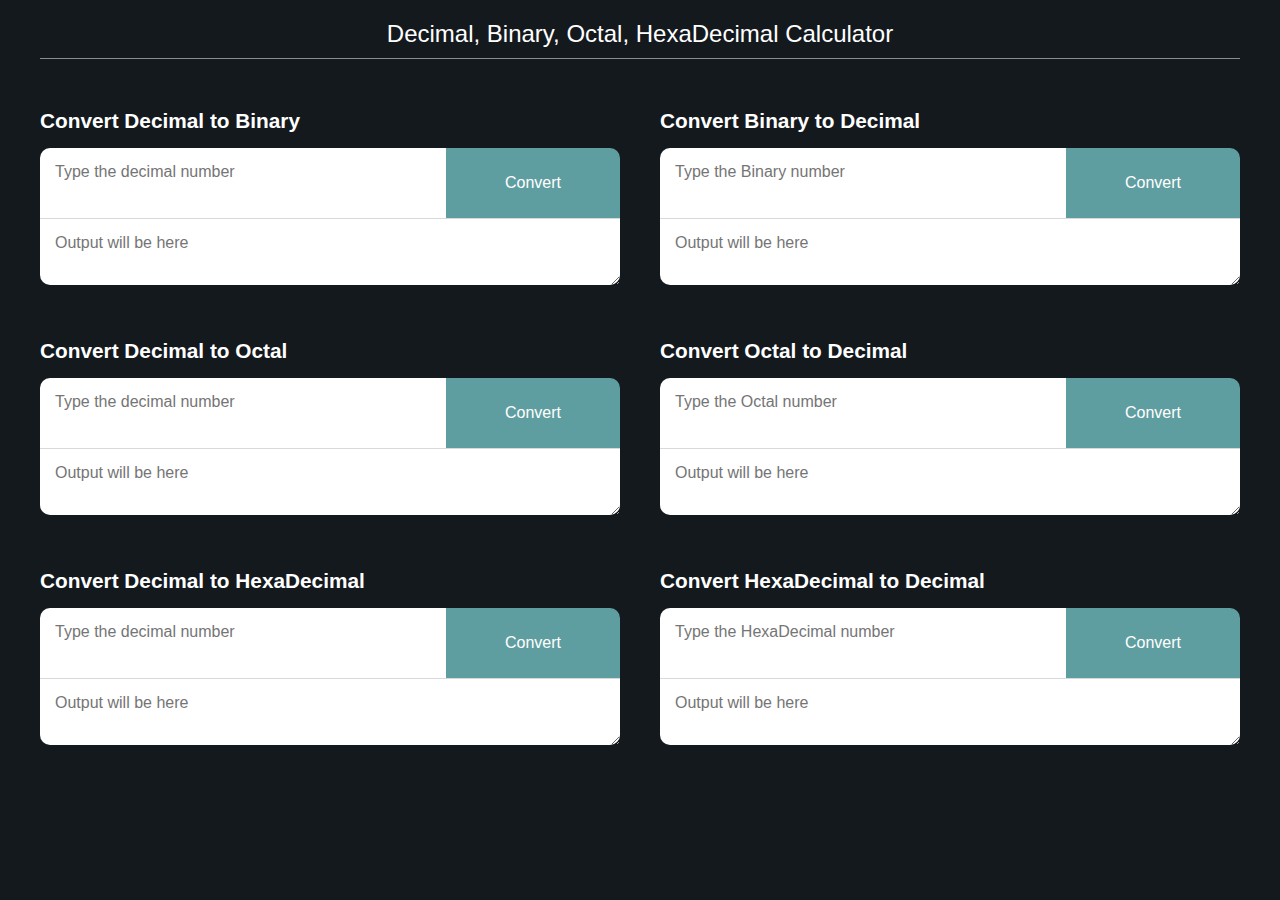
<file: index.html>
<!DOCTYPE html>
<html lang="en">
  <head>
    <meta charset="UTF-8" />
    <meta name="viewport" content="width=device-width, initial-scale=1.0" />
    <title>DBOH Calculator</title>
    <link rel="stylesheet" href="./styles/styles.css" />
  </head>
  <body>
    <main>
      <!-- Title -->
      <div class="title">
        <h2>Decimal, Binary, Octal, HexaDecimal Calculator</h2>
      </div>

      <!-- Decimal to Binary and Binary to Decimal-->
      <section class="main_container display-s-b gap-40">
        <!-- Decimal to Binary -->
        <div class="container">
          <h2>Convert Decimal to Binary</h2>
          <div class="display-s-b">
            <textarea
              class="textareaInput"
              name="DtoB-input"
              id="DtoB-input"
              inputmode="numeric"
              placeholder="Type the decimal number"
            ></textarea>
            <input type="submit" value="Convert" name="DtoB_submit" />
          </div>
          <textarea
            class="textareaOutput"
            name="DtoB-output"
            id="DtoB-output"
            placeholder="Output will be here"
            disabled
          ></textarea>
        </div>

        <!-- Binary to Decimal -->
        <div class="container">
          <h2>Convert Binary to Decimal</h2>
          <div class="display-s-b">
            <textarea
              class="textareaInput"
              name="BtoD-input"
              id="BtoD-input"
              inputmode="numeric"
              placeholder="Type the Binary number"
            ></textarea>
            <input type="submit" value="Convert" name="BtoD_submit" />
          </div>
          <textarea
            class="textareaOutput"
            name="BtoD-output"
            id="BtoD-output"
            placeholder="Output will be here"
            disabled
          ></textarea>
        </div>
      </section>

      <!-- Decimal to Octal and Octal to Decimal-->
      <section class="main_container display-s-b gap-40">
        <!-- Decimal to Octal -->
        <div class="container">
          <h2>Convert Decimal to Octal</h2>
          <div class="display-s-b">
            <textarea
              class="textareaInput"
              name="DtoO-input"
              id="DtoO-input"
              inputmode="numeric"
              placeholder="Type the decimal number"
            ></textarea>
            <input type="submit" value="Convert" name="DtoO_submit" />
          </div>
          <textarea
            class="textareaOutput"
            name="DtoO-output"
            id="DtoO-output"
            placeholder="Output will be here"
            disabled
          ></textarea>
        </div>

        <!-- Octal to Decimal -->
        <div class="container">
          <h2>Convert Octal to Decimal</h2>
          <div class="display-s-b">
            <textarea
              class="textareaInput"
              name="OtoD-input"
              id="OtoD-input"
              inputmode="numeric"
              placeholder="Type the Octal number"
            ></textarea>
            <input type="submit" value="Convert" name="OtoD_submit" />
          </div>
          <textarea
            class="textareaOutput"
            name="OtoD-output"
            id="OtoD-output"
            placeholder="Output will be here"
            disabled
          ></textarea>
        </div>
      </section>

      <!-- Decimal to HexaDecimal and HexaDecimal to Decimal-->
      <section class="main_container display-s-b gap-40">
        <!-- Decimal to HexaDecimal -->
        <div class="container">
          <h2>Convert Decimal to HexaDecimal</h2>
          <div class="display-s-b">
            <textarea
              class="textareaInput"
              name="DtoH-input"
              id="DtoH-input"
              placeholder="Type the decimal number"
            ></textarea>
            <input type="submit" value="Convert" name="DtoH_submit" />
          </div>
          <textarea
            class="textareaOutput"
            name="DtoH-output"
            id="DtoH-output"
            placeholder="Output will be here"
            disabled
          ></textarea>
        </div>

        <!-- HexaDecimal to Decimal -->
        <div class="container">
          <h2>Convert HexaDecimal to Decimal</h2>
          <div class="display-s-b">
            <textarea
              class="textareaInput"
              name="HtoD-input"
              id="HtoD-input"
              placeholder="Type the HexaDecimal number"
            ></textarea>
            <input type="submit" value="Convert" name="HtoD_submit" />
          </div>
          <textarea
            class="textareaOutput"
            name="HtoD-output"
            id="HtoD-output"
            placeholder="Output will be here"
            disabled
          ></textarea>
        </div>
      </section>
    </main>

    <!-- JavaScript -->
    <script src="./js/script.js"></script>
    <script src="./js/test.js"></script>
  </body>
</html>
</file>
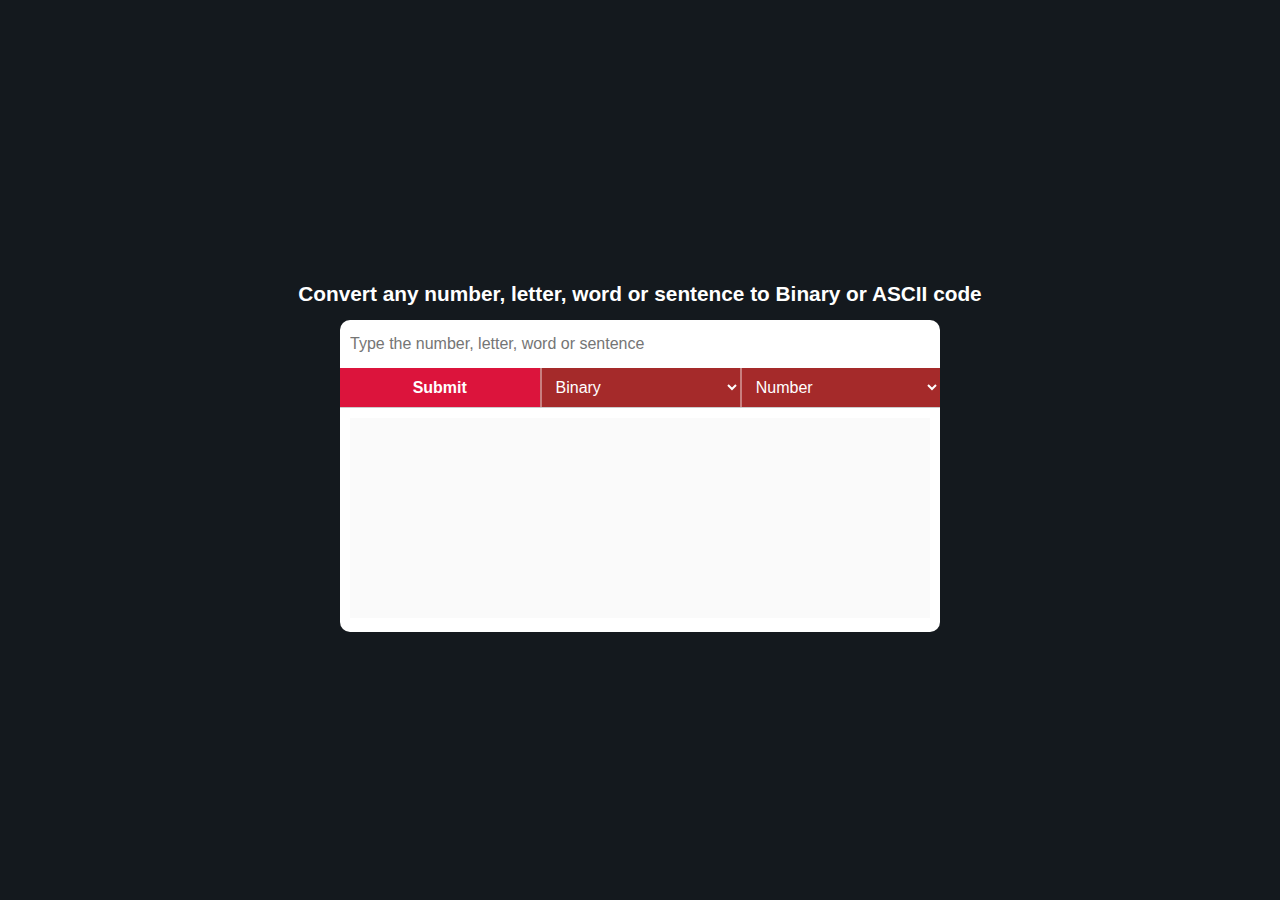
<file: index2.html>
<!DOCTYPE html>
<html lang="en">
  <head>
    <meta charset="UTF-8" />
    <meta name="viewport" content="width=device-width, initial-scale=1.0" />
    <title>Name to Binary</title>
    <link rel="stylesheet" href="./styles.css" />
  </head>
  <body>
    <main>
      <h2>
        Convert any number, letter, word or sentence to Binary or ASCII code
      </h2>
      <div id="container">
        <div id="inputBox">
          <input
            type="text"
            name="fullName"
            id="fullName"
            placeholder="Type the number, letter, word or sentence"
          />
          <div id="menu">
            <input type="submit" value="Submit" />
            <select name="selectOptions1" id="selectOptions1">
              <option value="Binary">Binary</option>
              <option value="ASCII">ASCII</option>
            </select>
            <select name="selectOptions2" id="selectOptions2">
              <option value="Number">Number</option>
              <option value="Text">Text</option>
            </select>
          </div>
        </div>
        <div id="outputBoxx">
          <textarea name="outputBox" id="outputBox" disabled></textarea>
        </div>
      </div>
    </main>
    <script src="./script.js"></script>
  </body>
</html>
</file>
<file: styles/styles.css>
:root {
  --bgColor: rgba(20, 25, 30, 1);
  --lightColor: #fff;
}

*,
*::before,
*::after {
  margin: 0;
  padding: 0;
  box-sizing: border-box;
  font-family: sans-serif;
}

html {
  scroll-behavior: smooth;
}

body {
  background-color: var(--bgColor);
  width: 100%;
}

.display-s-b {
  display: flex;
  justify-content: space-between;
  align-items: center;
}
.display-c {
  display: flex;
  justify-content: center;
  align-items: center;
}
.gap-20 {
  gap: 20px;
}
.gap-40 {
  gap: 40px;
}

main {
  width: 100%;
  max-width: 1536px;
  margin: 0 auto;
  padding: 0 40px;
}

section {
  margin-top: 50px;
}

.title {
  margin-top: 20px;
  border-bottom: 1px solid rgba(255, 255, 255, 0.5);
}
.title h2 {
  color: var(--lightColor);
  font-size: 1.5rem;
  font-weight: normal;
  text-align: center;
  padding-bottom: 10px;
}

.container {
  width: 50%;
}

.container h2 {
  color: var(--lightColor);
  margin-bottom: 15px;
  font-size: 1.3rem;
  overflow-x: hidden;
}

.textareaInput {
  width: 70%;
  background: var(--lightColor);
  resize: none;
  border-top-left-radius: 10px;
  scrollbar-width: none;
}

input[value="Convert"] {
  width: 30%;
  border-top-right-radius: 10px;
  background-color: cadetblue;
  color: var(--lightColor);
  cursor: pointer;
}

.textareaInput,
input[value="Convert"] {
  border: none;
  outline: none;
  padding: 15px;
  font-size: 1rem;
  height: 70px;
}

input[value="Convert"] {
  transition: 0.2s;
}

input[value="Convert"]:hover {
  box-shadow: inset 5px 5px 12px rgba(255, 255, 255, 0.5),
    inset -5px -5px 12px rgba(0, 0, 0, 0.5);
}

.textareaOutput {
  width: 100%;
  min-height: 50px;
  border-bottom-right-radius: 10px;
  border-bottom-left-radius: 10px;
  padding: 15px;
  resize: vertical;
  max-height: 200px;
  font-size: 1rem;
  border: none;
  outline: none;
  border-top: 1px solid rgba(0, 0, 0, 0.15);
  background-color: var(--lightColor);
}

@media screen and (max-width: 768px) {
  .gap-40 {
    gap: 30px;
  }

  main {
    padding: 0 20px;
  }

  section {
    margin-top: 40px;
  }

  .main_container {
    flex-direction: column;
  }

  .container {
    width: 100%;
  }

  input[value="Convert"] {
    box-shadow: inset 5px 5px 12px rgba(255, 255, 255, 0.5),
      inset -5px -5px 12px rgba(0, 0, 0, 0.5);
  }
}


/* 

let DtoO_input = document.querySelector('textarea[name="DtoO-input"]');
let DtoO_submit = document.querySelector('input[name="DtoO_submit"]');
let DtoO_output = document.querySelector('textarea[name="DtoO-output"]');

//
// Decimal to Octal integer output
let DtoO_integerOutputArray = [];

function DtoO_integer() {
  const v = parseFloat(DtoO_input.value);
  let input_num = Math.floor(v);
  if (input_num < 8) {
    DtoO_integerOutputArray.unshift(input_num);
  } else {
    for (let r = 8; r <= input_num; r) {
      let i = input_num / 8;
      let f = i - Math.floor(i);
      let o = 8 * f;
      DtoO_integerOutputArray.unshift(o);
      input_num = Math.floor(i);
    }
    if (input_num > 0 && input_num < 8) {
      DtoO_integerOutputArray.unshift(input_num);
    }
  }
}

//
// Decimal to Octal fraction output
let DtoO_fractionOutputArray = [];

function DtoO_fraction() {
  const v = parseFloat(DtoO_input.value);
  let input_num = v - Math.floor(v);

  for (let r = 0; r < 50; r++) {
    if (input_num > 0) {
      let i = input_num * 8;
      let o = Math.floor(i);
      DtoO_fractionOutputArray.push(o);
      input_num = i - o;
    } else {
      break;
    }
  }
}

//
DtoO_submit.addEventListener("click", () => {
  const v = parseFloat(DtoO_input.value);
  let input_num = v - Math.floor(v);

  DtoO_integerOutputArray = [];
  DtoO_fractionOutputArray = [];

  DtoO_integer();
  DtoO_fraction();

  if (input_num > 0) {
    DtoO_output.value = `${DtoO_integerOutputArray.join(
      ""
    )}.${DtoO_fractionOutputArray.join("").toString()}`;
  } else {
    DtoO_output.value = `${DtoO_integerOutputArray.join("")}`;
  }
});


*/
</file>
<file: styles.css>
* {
  margin: 0;
  padding: 0;
  box-sizing: border-box;
}

body {
  height: 100vh;
  width: 100%;
  background-color: rgb(20, 25, 30);
}

main {
  width: 100%;
  height: 100%;
  display: flex;
  justify-content: center;
  align-items: center;
  flex-direction: column;
  padding: 15px;
}

main h2 {
  color: white;
  font-family: sans-serif;
  font-size: 1.3rem;
  line-height: 250%;
}

#container {
  width: 100%;
  max-width: 600px;
  border-radius: 10px;
  overflow: hidden;
}

#inputBox {

}

#inputBox input[name="fullName"] {
  width: 100%;
  padding: 15px 10px;
  border: none;
  outline: none;
  font-size: 1rem;
}

#menu{
  width: 100%;
  background-color: white;
  display: flex;
}

#inputBox input[type="submit"] {
  width: 50%;
  border: none;
  outline: none;
  cursor: pointer;
  font-size: 1rem;
  font-weight: bold;
  background-color: crimson;
  color: white;
  padding: 10px;
}

select{
  width: 50%;
  border: none;
  background-color: brown;
  color: white;
  font-size: 1rem;
  padding: 10px;
  border-left: 2px solid rgba(255, 255, 255, 0.4);
  outline: none;
}

#outputBoxx {
  background-color: white;
  padding: 10px;
  border-top: 1.5px solid rgba(0, 0, 0, 0.2);
}

textarea {
  width: 100%;
  border: none;
  outline: none;
  font-size: 1rem;
  min-height: 200px;
  resize: none;
}
</file>
